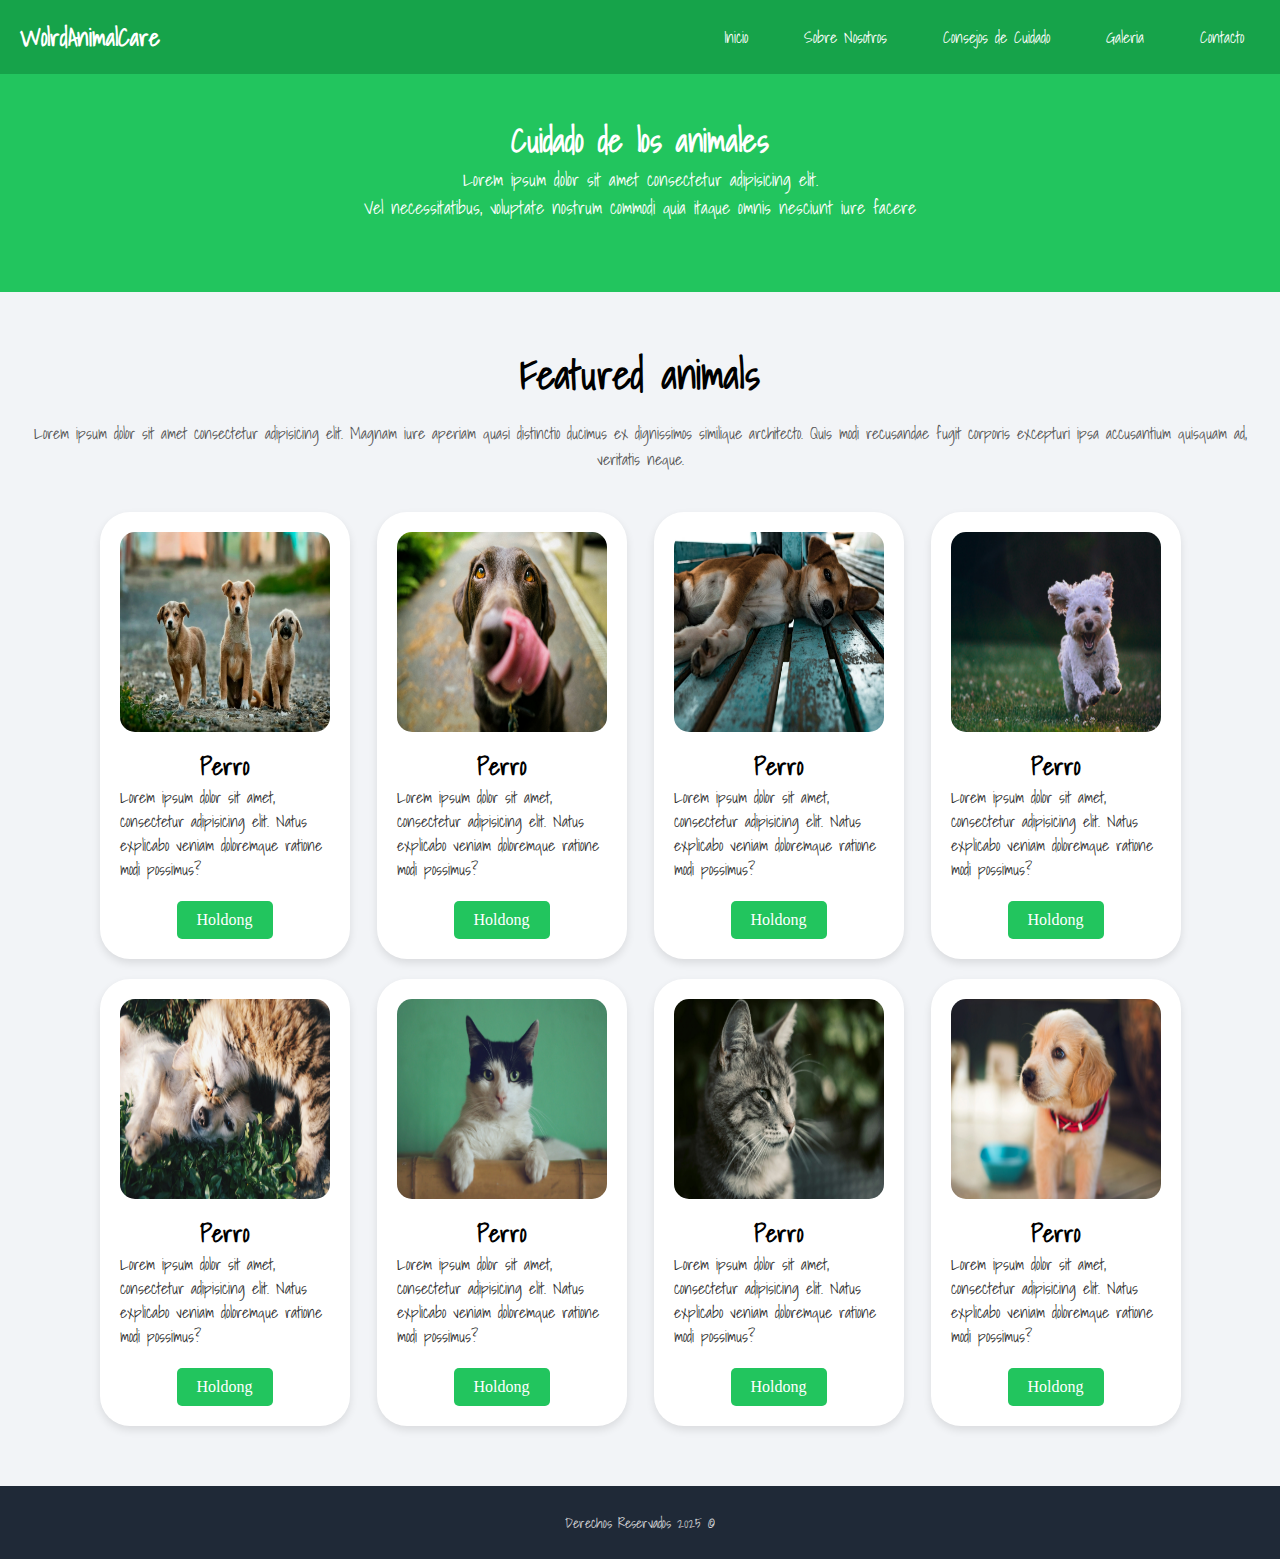
<file: index.html>
<html lang="es">

<head>
    <meta charset="UTF-8">
    <meta name="viewport" content="width=device-width, initial-scale=1.0">
    <link rel="stylesheet" type="text/css" href="css/style.css">
    <link rel="preconnect" href="https://fonts.googleapis.com">
    <link rel="preconnect" href="https://fonts.gstatic.com" crossorigin>
    <link href="https://fonts.googleapis.com/css2?family=Shadows+Into+Light&display=swap" rel="stylesheet">
    <title>Web Proyecto</title>
</head>
<header class="nave">
    <nav>
        <h3>WolrdAnimalCare</h3>
        <ul>
            <li><a href="default.asp">Inicio</a></li>
            <li><a href="default.asp">Sobre Nosotros</a></li>
            <li><a href="news.asp">Consejos de Cuidado</a></li>
            <li><a href="contact.asp">Galeria</a></li>
            <li><a href="contacto.html">Contacto</a></li>
        </ul>
    </nav>

</header>

<body>
    <div class="medio">
        <h1>Cuidado de los animales</h1>
        <p>Lorem ipsum dolor sit amet consectetur adipisicing elit.<br> Vel necessitatibus, voluptate nostrum commodi
            quia itaque omnis nesciunt iure facere</p>
    </div>

    <div class="medio-2">
        <h1>Featured animals</h1>
        <p>Lorem ipsum dolor sit amet consectetur adipisicing elit. Magnam iure aperiam quasi distinctio ducimus ex
            dignissimos similique architecto. Quis modi recusandae fugit corporis excepturi ipsa accusantium quisquam
            ad, veritatis neque.</p>
        <div class="card">
            <img src="imagenes/1.webp">
            <h2>Perro</h2>
            <p>Lorem ipsum dolor sit amet, consectetur adipisicing elit. Natus explicabo veniam doloremque ratione modi
                possimus?</p>
            <button>Holdong</button>
        </div>
        <div class="card">
            <img src="imagenes/2.webp">
            <h2>Perro</h2>
            <p>Lorem ipsum dolor sit amet, consectetur adipisicing elit. Natus explicabo veniam doloremque ratione modi
                possimus?</p>
            <button>Holdong</button>
        </div>
        <div class="card">
            <img src="imagenes/3.webp">
            <h2>Perro</h2>
            <p>Lorem ipsum dolor sit amet, consectetur adipisicing elit. Natus explicabo veniam doloremque ratione modi
                possimus?</p>
            <button>Holdong</button>
        </div>
        <div class="card">
            <img src="imagenes/4.webp">
            <h2>Perro</h2>
            <p>Lorem ipsum dolor sit amet, consectetur adipisicing elit. Natus explicabo veniam doloremque ratione modi
                possimus?</p>
            <button>Holdong</button>
        </div>
        <div class="card">
            <img src="imagenes/5.webp">
            <h2>Perro</h2>
            <p>Lorem ipsum dolor sit amet, consectetur adipisicing elit. Natus explicabo veniam doloremque ratione modi
                possimus?</p>
            <button>Holdong</button>
        </div>
        <div class="card">
            <img src="imagenes/6.webp">
            <h2>Perro</h2>
            <p>Lorem ipsum dolor sit amet, consectetur adipisicing elit. Natus explicabo veniam doloremque ratione modi
                possimus?</p>
            <button>Holdong</button>
        </div>
        <div class="card">
            <img src="imagenes/7.webp">
            <h2>Perro</h2>
            <p>Lorem ipsum dolor sit amet, consectetur adipisicing elit. Natus explicabo veniam doloremque ratione modi
                possimus?</p>
            <button>Holdong</button>
        </div>
        <div class="card">
            <img src="imagenes/8.webp">
            <h2>Perro</h2>
            <p>Lorem ipsum dolor sit amet, consectetur adipisicing elit. Natus explicabo veniam doloremque ratione modi
                possimus?</p>
            <button>Holdong</button>
        </div>

        <!-- <img src="imagenes/2.webp">
        <img src="imagenes/3.webp">
        <img src="imagenes/4.webp">
        <img src="imagenes/5.webp">
        <img src="imagenes/6.webp"> -->
    </div>

</body>

<footer>
    <p>Derechos Reservados 2025 ©</p>
    </p>
</footer>

</html>
</file>
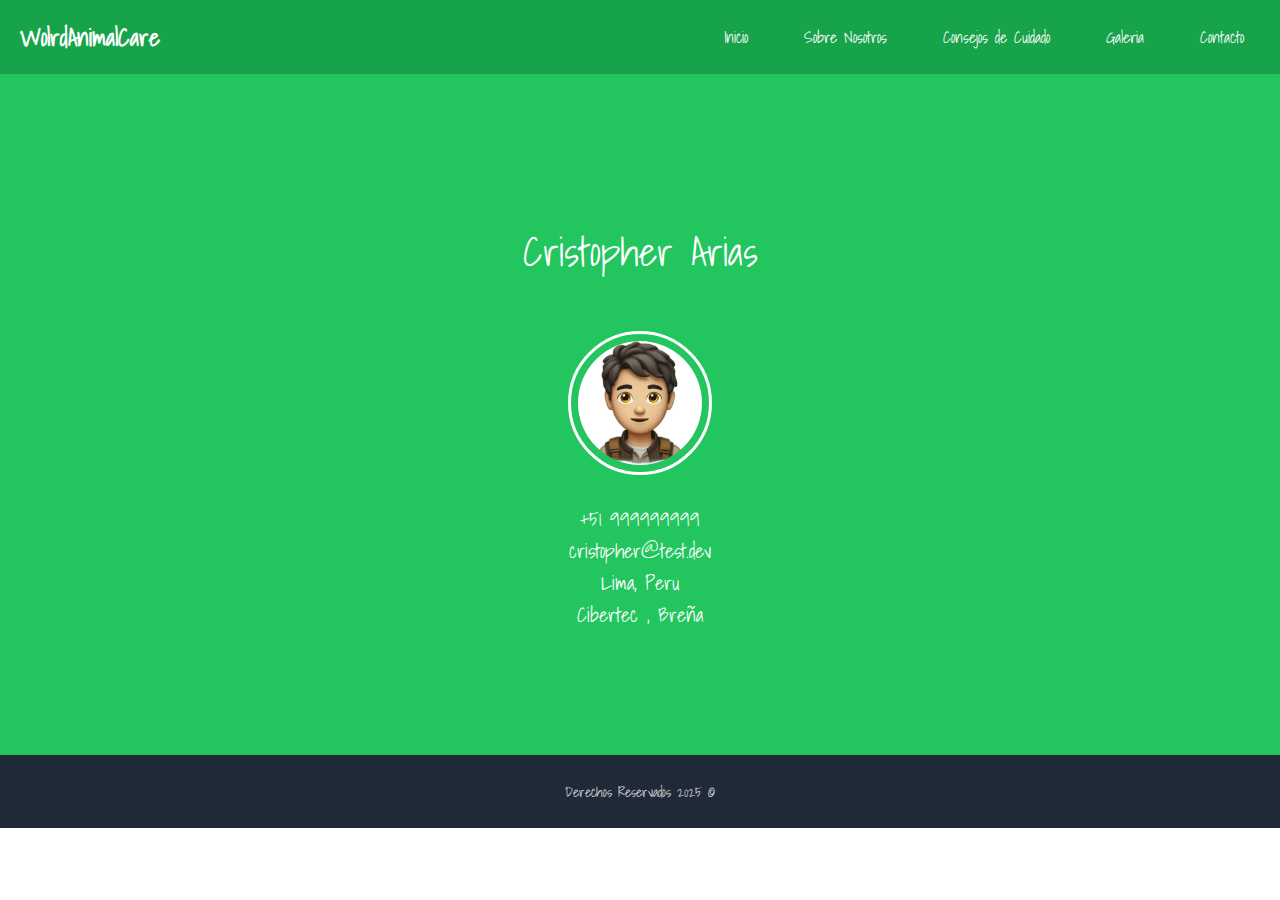
<file: contacto.html>
<html lang="en">

<head>
    <meta charset="UTF-8">
    <meta name="viewport" content="width=device-width, initial-scale=1.0">
    <link rel="stylesheet" type="text/css" href="css/contacto.css">
    <link rel="preconnect" href="https://fonts.googleapis.com">
    <link rel="preconnect" href="https://fonts.gstatic.com" crossorigin>
    <link href="https://fonts.googleapis.com/css2?family=Shadows+Into+Light&display=swap" rel="stylesheet">
    <title>Document</title>
</head>
<header class="nave">
    <nav>
        <h3>WolrdAnimalCare</h3>
        <ul>
            <li><a href="index.html ">Inicio</a></li>
            <li><a href="default.asp">Sobre Nosotros</a></li>
            <li><a href="news.asp">Consejos de Cuidado</a></li>
            <li><a href="contact.asp">Galeria</a></li>
            <li><a href="contacto.html">Contacto</a></li>
        </ul>
    </nav>

</header>

<body>
    <div class="medio">
        <h1>Cristopher Arias</h1>
        <img src="imagenes/profile.webp">
        <p>+51 999999999<br>cristopher@test.dev<br>Lima, Peru<br> Cibertec , Breña</p>
    </div>

</body>

<footer>
    <p>Derechos Reservados 2025 ©</p>
    </p>
</footer>

</html>
</file>
<file: css/style.css>
* {
    font-family: "Shadows Into Light", serif;
    /* font-weight: 400; */
    font-style: normal;
    margin: 0;
    box-sizing: border-box;
}

body {
    min-height: 100vh;
    display: flex;
    flex-direction: column;
}

.nave {
    background-color: #16a34a;
    padding: 1em 0;
}

.nave nav {
    display: flex;
    justify-content: space-between;
    align-items: center;
    padding: 0 20px;
}

.nave h3 {
    color: white;
    font-weight: bold;
    margin: 0;
    font-size: 1.5em;
}

.nave ul {
    list-style: none;
    padding: 0;
    margin: 0;
    display: flex;
    justify-content: flex-end;
    align-items: center;
}

.nave ul li {
    margin-left: 1.5em;
}

.nave ul li:first-child {
    margin-left: 0;
}

.nave a {
    color: white;
    text-decoration: none;
    font-size: 1em;
    padding: 0.5em 1em;
    display: block;
}


/*
  Estilos para la sección 'medio' (verde claro).
*/
.medio {
    background-color: #22c55e;
    color: white;
    text-align: center;
    padding: 40px 20px;
}

.medio h2 {
    font-size: 2em;
    margin-bottom: 20px;
}

.medio p {
    font-size: 1.1em;
    line-height: 1.6;
    margin-bottom: 30px;
}

.medio-imagenes {
    display: flex;
    justify-content: center;
    align-items: center;
    flex-wrap: wrap;
    gap: 20px;
    margin-top: 20px;
}

.medio-imagenes img {
    width: 150px;
    height: auto;
    border: 1px solid #ddd;
    border-radius: 8px;
    display: block;
    margin: 0;
}


/*
  Estilos para la sección 'medio-2' (gris claro).
*/
.medio-2 {
    background-color: #f2f4f7;
    text-align: center;
    padding: 50px 20px;
}

.medio-2 h1 {
    font-weight: bolder;
    font-size: 2.5em;
    margin-bottom: 15px;
}

.medio-2 p {
    line-height: 1.6;
    margin-bottom: 30px;
    color: #555;
}

.medio-2-contenedor-imagen {
    max-width: 400px;
    margin: 0 auto;
}

.medio-2 img {
    width: 100%;
    height: auto;
    border-top-left-radius: 24px;
    border-top-right-radius: 24px;
    display: block;
}


/*
  Estilos para las 'card' (tarjetas de contenido).
*/
.card-contenedor {
    display: flex;
    flex-wrap: wrap;
    justify-content: center;
    gap: 20px;
    padding: 20px;
    max-width: 1200px;
    margin: 0 auto;
}


.card {
    background-color: white;
    border-radius: 30px;
    padding: 20px;
    box-shadow: 0 4px 8px rgba(0, 0, 0, 0.1);
    transition: transform 0.3s ease;
    width: calc(20% - 20px);
    min-width: 250px;
    margin: 10 10 10 10;
    display: inline-block;
    flex-direction: column;
    justify-content: space-between;
}

.card:hover {
    transform: translateY(-5px);
    box-shadow: 0 8px 16px rgba(0, 0, 0, 0.2);
}

.card img {
    max-width: 100%;
    height: 200px;
    border-radius: 15px;
    margin-bottom: 15px;
    display: block;
}

.card h3 {
    font-size: 1.3em;
    margin-top: 0;
    margin-bottom: 10px;
}

.card p {
    text-align: left;
    font-weight: normal;
    margin-top: 0;
    margin-bottom: 20px;
    line-height: 1.5;
    color: #333;
}

.card button {
    background-color: #22c55e;
    color: white;
    border: none;
    border-radius: 5px;
    padding: 10px 20px;
    text-align: center;
    text-decoration: none;
    display: inline-block;
    font-size: 1em;
    cursor: pointer;
    font-family: 'inherit';
    transition: background-color 0.3s ease;
}

.card button:hover {
    background-color: #16a34a;
}


/*
  Estilos para el footer.
*/

footer {
    background-color: #1f2937;
    color: white;
    text-align: center;
    padding: 25px 20px;
    margin-top: auto;
}

footer p {
    margin: 0;
    font-size: 0.9em;
    opacity: 0.8;
}


/* Media Queries para responsive design (opcional, pero recomendado) */

/* Para pantallas más pequeñas que 768px (tabletas y móviles) */
@media (max-width: 768px) {
    .nave nav {
        flex-direction: column;
        text-align: center;
    }

    .nave h3 {
        margin-left: 0;
        margin-bottom: 10px;
    }

    .nave ul {
        justify-content: center;
    }

    .nave ul li {
        margin-left: 1em;
    }

    .card-contenedor {
        flex-direction: column;
        align-items: center;
    }

    .card {
        width: 90%;
        max-width: 400px;
    }

    .medio-imagenes img {
        width: 120px;
    }
}
</file>
<file: css/contacto.css>
* {
    font-family: "Shadows Into Light", serif;
    font-weight: 400;
    font-style: normal;
    margin: 0;
}

/*
.nave {
    background-color: #16a34a;
}

nav h3 {
    margin-left: 16px;
    color: white;
    text-align: left;

}

.nave ul {
    justify-content: right;
}

header nav {
    text-align: right;
    display: inline-block;
    width: 97%;
}

header ul {
    display: inline-block;
    list-style-type: none;
    margin: 0.5em auto;
    text-align: center;
    margin-top: -40px;
}

header ul li {
    display: inline-block;
}

header a {
    color: white;
    font-size: 13px;
    text-decoration: none;
}

.medio {
    background-color: #22c55e;
    text-align: center;
    padding: 5 10 5 10;
    margin: auto;
    color: white;
}
*/

/* True */

.nave {
    background-color: #16a34a;
    padding: 1em 0;
}

.nave nav {
    display: flex;
    justify-content: space-between;
    align-items: center;
    padding: 0 20px;
    /* Margen horizontal interno para separar del borde */
}

.nave h3 {
    color: white;
    font-weight: bold;
    margin: 0;
    /* Elimina el margen por defecto del h3 */
    font-size: 1.5em;
    /* Tamaño de fuente relativo */
}

.nave ul {
    list-style: none;
    /* Elimina los puntos de la lista */
    padding: 0;
    margin: 0;
    display: flex;
    /* Flexbox para alinear los items del menú horizontalmente */
    justify-content: flex-end;
    /* Alinea los items a la derecha */
    align-items: center;
    /* Centrado vertical de los items */
}

.nave ul li {
    margin-left: 1.5em;
    /* Espacio entre items del menú */
}

.nave ul li:first-child {
    margin-left: 0;
    /* Elimina el margen izquierdo del primer item */
}

.nave a {
    color: white;
    text-decoration: none;
    font-size: 1em;
    /* Tamaño de fuente base para los links de navegación */
    padding: 0.5em 1em;
    /* Padding para hacer los links más clickeables */
    display: block;
    /* Para que el padding afecte verticalmente */
}


.medio {
    background-color: #22c55e; /* Verde más claro */
    color: white;
    text-align: center;
    padding: 9.76%;
}

.medio h1 {
    margin-top: 10px;
    margin-bottom: 10px;
    font-size: 40px;
    font-weight: 500;
    text-align: center;
    justify-content: center;
    align-items: center;
    padding: 10 10 10 10;
}

.medio p {
        /* margin-top: 10px; */
    /* margin-bottom: 10px; */
    font-size: 20px;
    text-align: center;
    justify-content: center;
    align-items: center;
    /* padding: 10 10 10 10;*/
}

.medio img {
    width: 12%;
    /* margin-left: 2%; */
    /* margin-right: 1%; */
    margin: 28px 0px;
    border: 3px solid;
    justify-content: center;
    align-items: center;
    border-radius: 250px;
    padding: 7px;
}


footer {
    background-color: #1f2937;
    /* Gris oscuro */
    color: white;
    text-align: center;
    padding: 25px 20px;
    /* Padding vertical y horizontal */
    margin-top: auto;
    /* Empuja el footer hacia abajo si hay poco contenido */
}

footer p {
    margin: 0;
    /* Elimina márgenes innecesarios en el párrafo del footer */
    font-size: 0.9em;
    opacity: 0.8;
    /* Ligera transparencia para el texto del footer */
}
</file>
